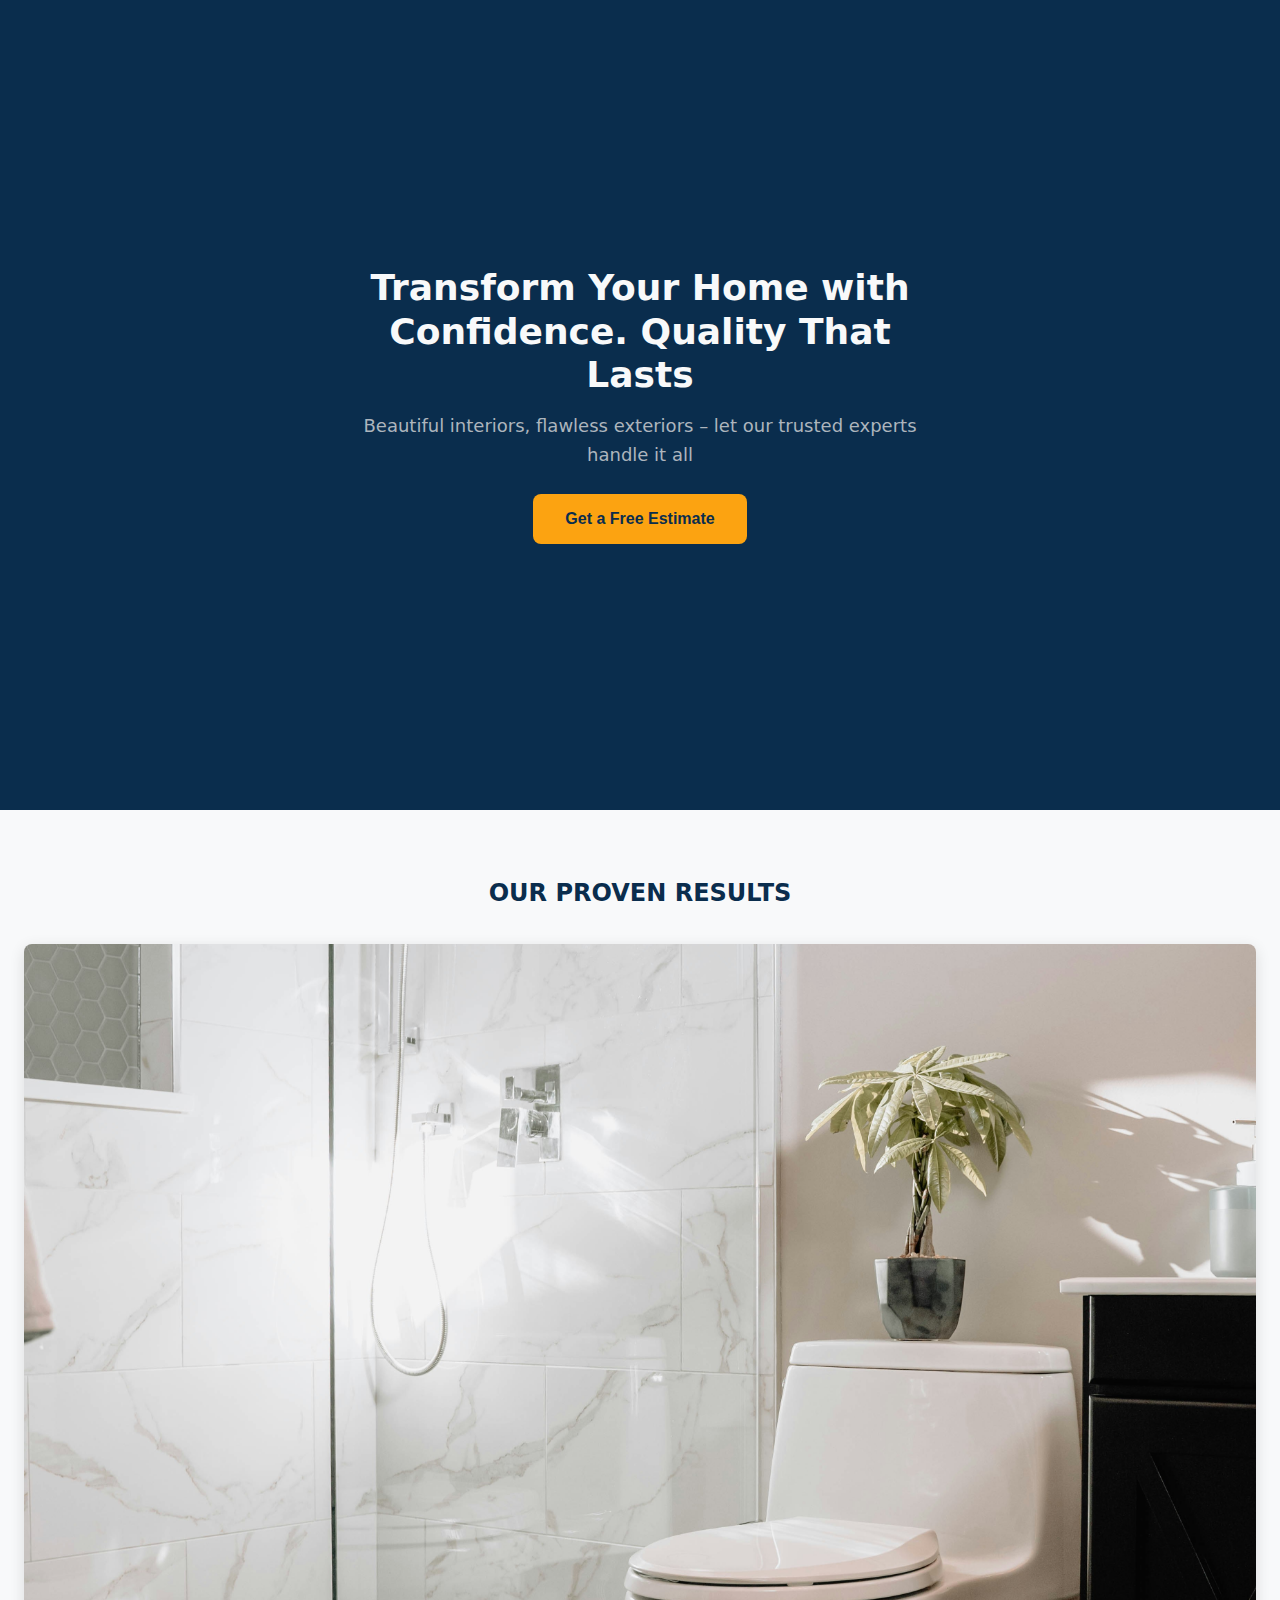
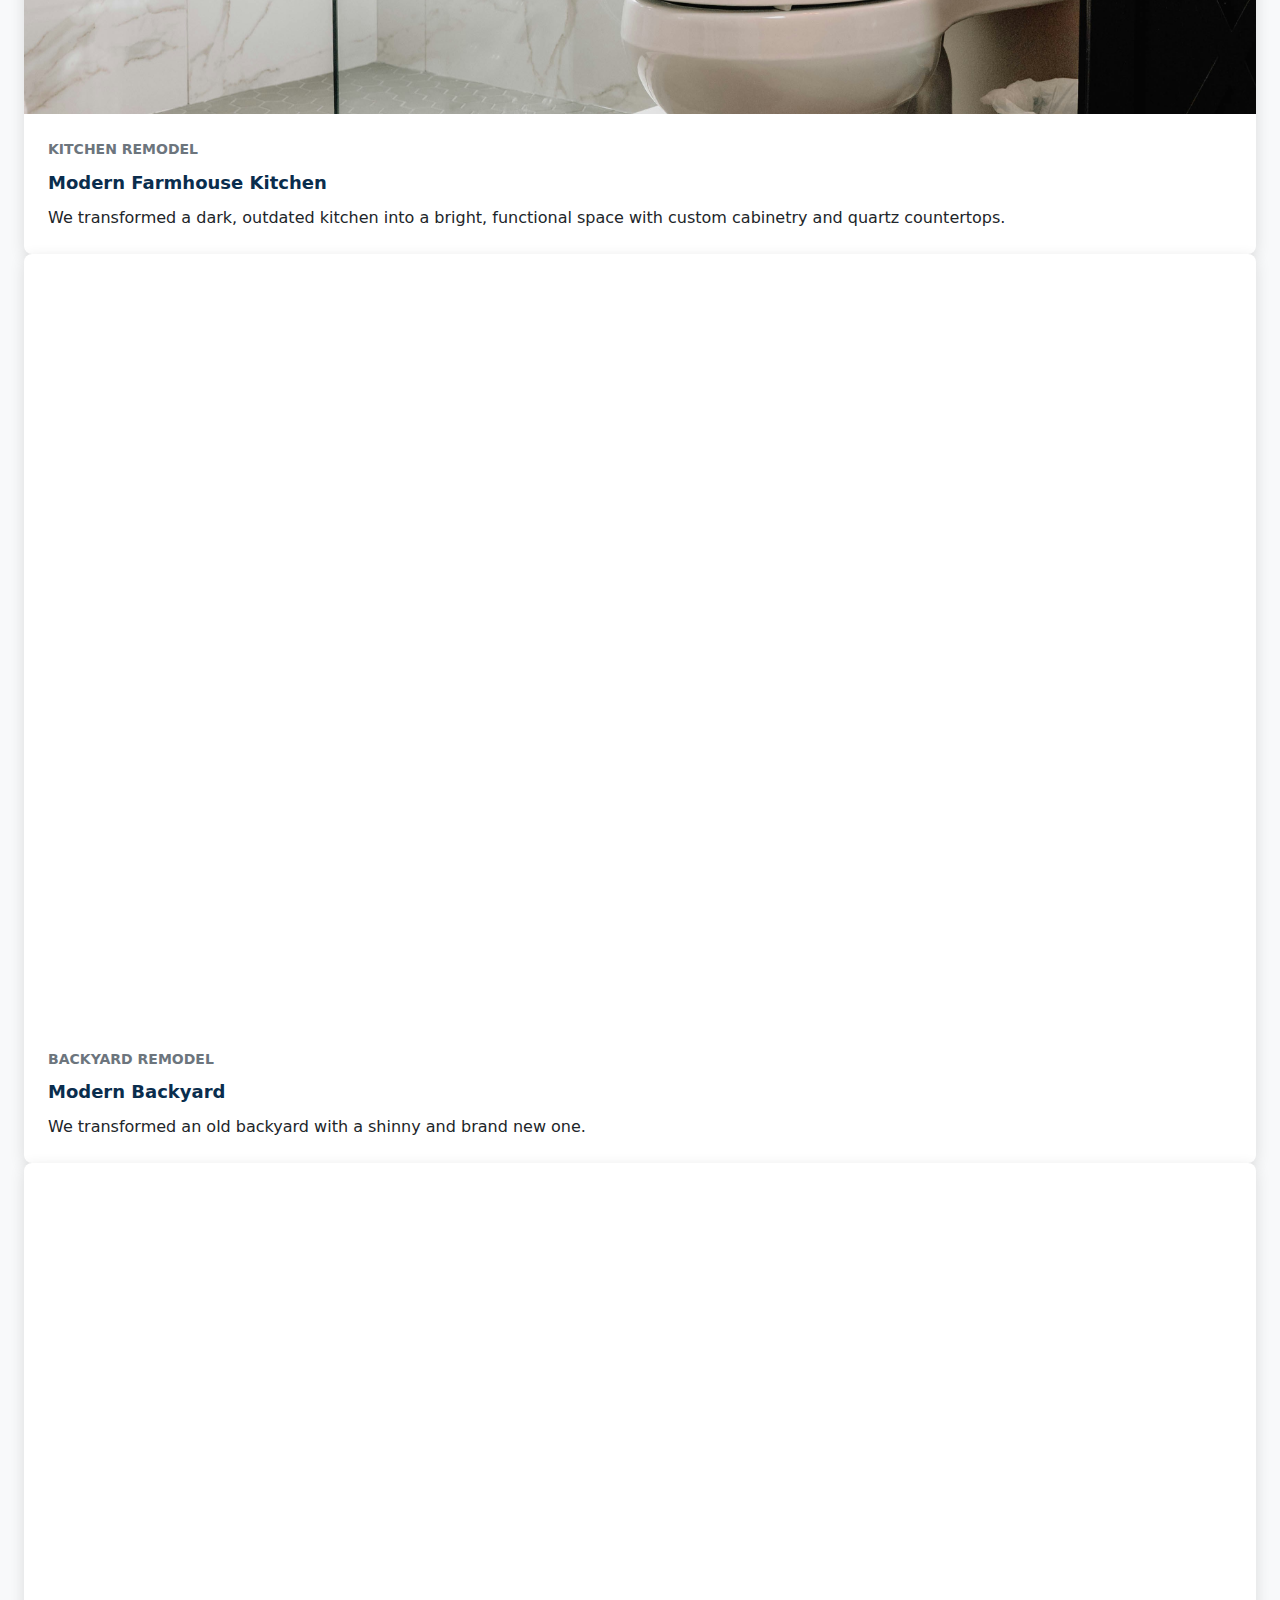
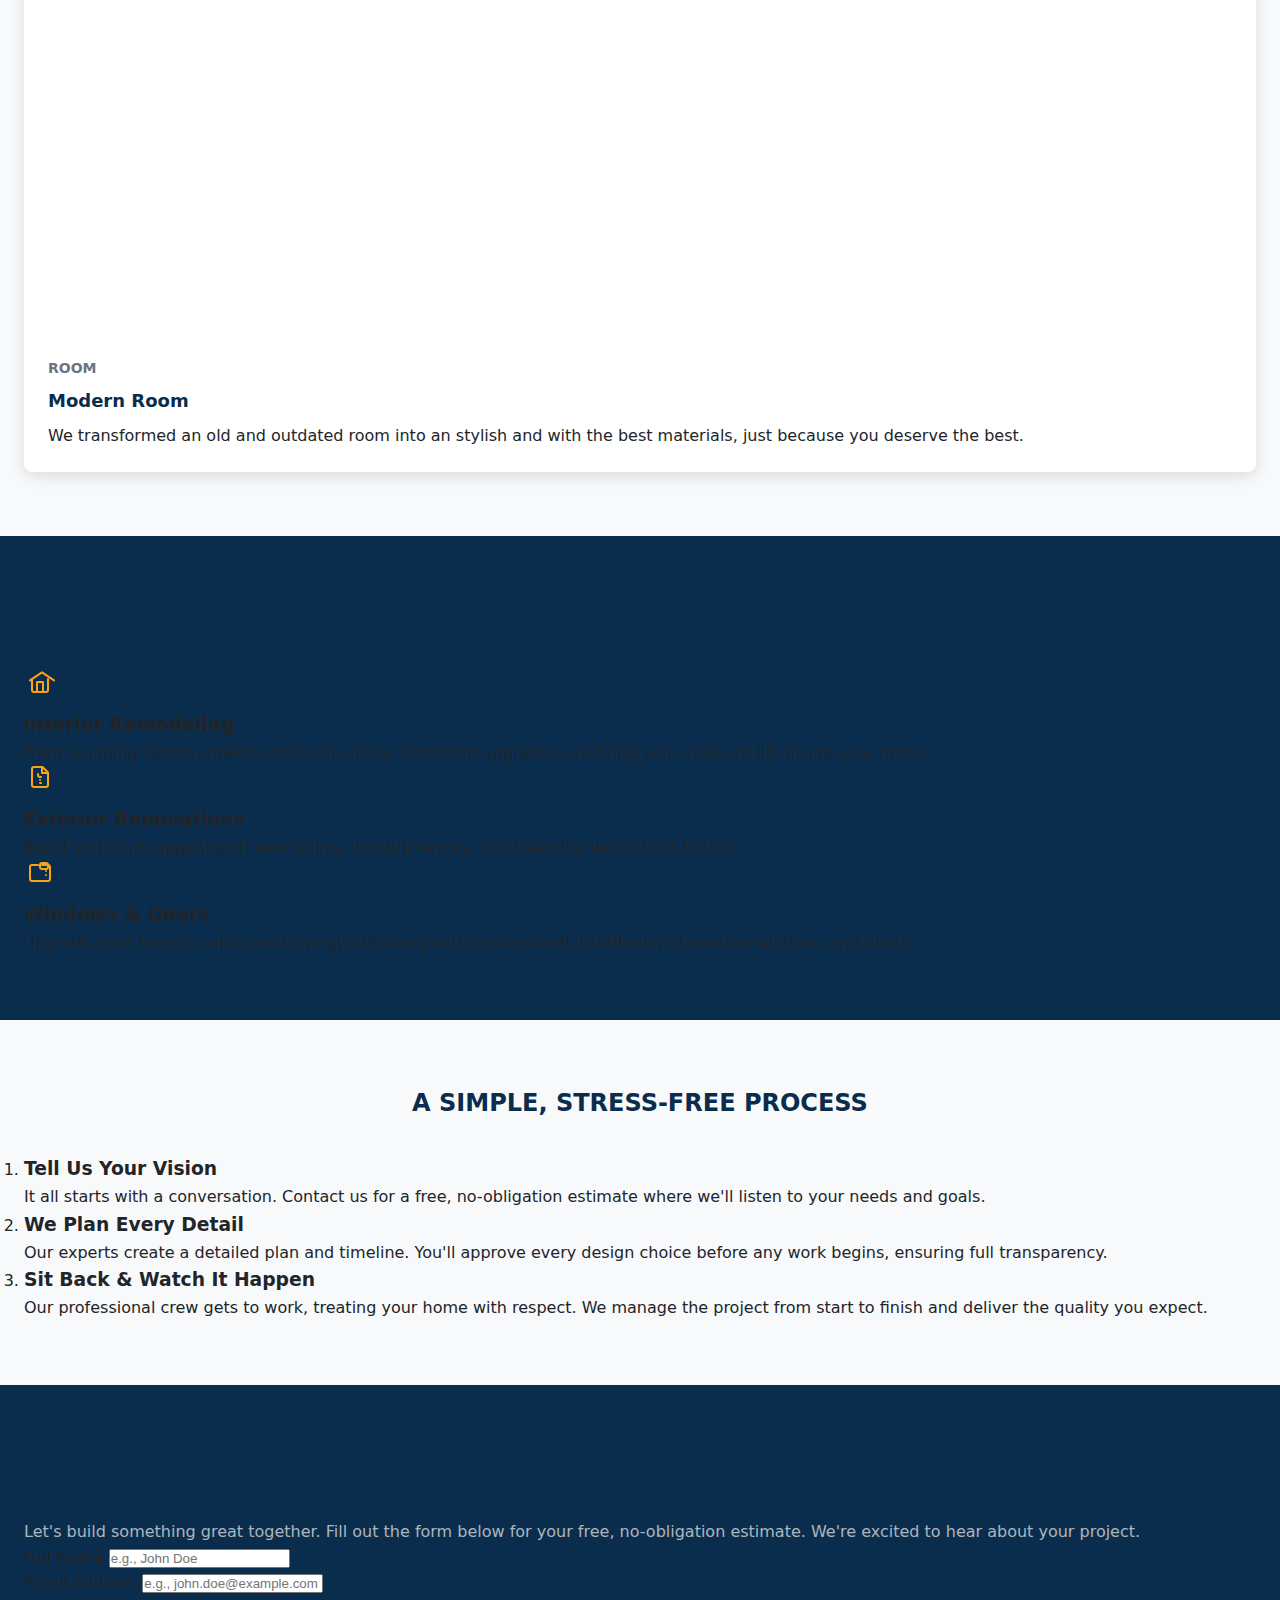
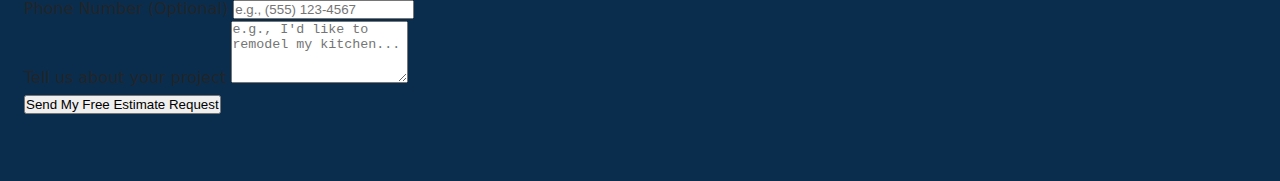
<file: index.html>
<!DOCTYPE html>
<html lang="en">
  <head>
    <meta charset="UTF-8" />
    <meta name="viewport" content="width=device-width, initial-scale=1.0" />
    <title>FR Construction Company</title>

    <!-- GENERAL DESIGN -->
    <link rel="stylesheet" href="css/style.css" />
    <link rel="icon" href="assets/img/logo/favIcon.png" />

    <!-- COMPONENTS -->
    <link rel="stylesheet" href="/css/components/hero.css" />
    <link rel="stylesheet" href="/css/components/gallery.css" />
    <link rel="stylesheet" href="/css/components/services.css" />
    <link rel="stylesheet" href="/css/components/process.css" />
    <link rel="stylesheet" href="/css/components/form.css" />
  </head>
  <body>
    <header class="header"></header>

    <main>
      <!-- HERO SECTION -->
      <section class="hero-section">
        <div class="hero-text-container">
          <h1 class="hero-heading">
            Transform Your Home with Confidence. Quality That Lasts
          </h1>
          <p class="hero-description">
            Beautiful interiors, flawless exteriors – let our trusted experts
            handle it all
          </p>
          <button class="cta-button">Get a Free Estimate</button>
        </div>
      </section>

      <!-- GALLERY SECTION -->
      <section class="gallery-section">
        <div class="container">
          <h2 class="section-title">Our Proven Results</h2>

          <!-- CARD 1 -->
          <article class="project-card">
            <figure class="project-card__image-container">
              <img
                class="project-card__image"
                src="/assets/img/gallery/test_img.jpg"
                alt="A bright and modern kitchen after remodeling"
                loading="lazy"
                decoding="async"
              />
            </figure>
            <div class="project-card__content">
              <p class="project-card__tag">Kitchen Remodel</p>
              <h3 class="project-card__title">Modern Farmhouse Kitchen</h3>
              <p class="project-card__description">
                We transformed a dark, outdated kitchen into a bright,
                functional space with custom cabinetry and quartz countertops.
              </p>
            </div>
          </article>

          <!-- CARD 2 -->
          <article class="project-card">
            <figure class="project-card__image-container">
              <img
                class="project-card__image"
                src="/assets/img/gallery/backyard.jpg"
                alt="A bright and modern backyard"
                loading="lazy"
                decoding="async"
              />
            </figure>
            <div class="project-card__content">
              <p class="project-card__tag">Backyard Remodel</p>
              <h3 class="project-card__title">Modern Backyard</h3>
              <p class="project-card__description">
                We transformed an old backyard with a shinny and brand new one.
              </p>
            </div>
          </article>

          <!-- CARD 3 -->
          <article class="project-card">
            <figure class="project-card__image-container">
              <img
                class="project-card__image"
                src="/assets/img/gallery/room.jpg"
                alt="A bright and modern backyard"
                loading="lazy"
                decoding="async"
              />
            </figure>
            <div class="project-card__content">
              <p class="project-card__tag">Room</p>
              <h3 class="project-card__title">Modern Room</h3>
              <p class="project-card__description">
                We transformed an old and outdated room into an stylish and with
                the best materials, just because you deserve the best.
              </p>
            </div>
          </article>
        </div>
      </section>
      <!-- END OF SECTION -->

      <!-- SERVICES SECTION -->
      <section class="services-section">
        <div class="container">
          <h2 class="section-title services-section__title">
            Our Core Services
          </h2>

          <div class="services-grid">
            <!-- SERVICE CARD 1 -->
            <article class="service-card">
              <div class="service-card__icon-container">
                <svg
                  class="service-card__icon"
                  xmlns="http://www.w3.org/2000/svg"
                  width="24"
                  height="24"
                  viewBox="0 0 24 24"
                  fill="none"
                  stroke="currentColor"
                  stroke-width="2"
                  stroke-linecap="round"
                  stroke-linejoin="round"
                >
                  <path d="M20 9v11a2 2 0 0 1-2 2H6a2 2 0 0 1-2-2V9" />
                  <path d="M9 22V12h6v10" />
                  <path d="m2 10.45 12-8 12 8" />
                </svg>
              </div>
              <h3 class="service-card__title">Interior Remodeling</h3>
              <p class="service-card__description">
                From stunning kitchen makeovers to luxurious bathroom upgrades,
                we bring your vision to life inside your home.
              </p>
            </article>

            <!-- SERVICE CARD 2 -->
            <article class="service-card">
              <div class="service-card__icon-container">
                <svg
                  class="service-card__icon"
                  xmlns="http://www.w3.org/2000/svg"
                  width="24"
                  height="24"
                  viewBox="0 0 24 24"
                  fill="none"
                  stroke="currentColor"
                  stroke-width="2"
                  stroke-linecap="round"
                  stroke-linejoin="round"
                >
                  <path
                    d="M14.5 2H6a2 2 0 0 0-2 2v16a2 2 0 0 0 2 2h12a2 2 0 0 0 2-2V7.5L14.5 2z"
                  />
                  <polyline points="14 2 14 8 20 8" />
                  <path d="M12 18h1" />
                  <path d="M12 15h.01" />
                  <path d="M10 9v1a2 2 0 0 0 2 2h1" />
                </svg>
              </div>
              <h3 class="service-card__title">Exterior Renovations</h3>
              <p class="service-card__description">
                Boost your curb appeal with new siding, durable fences, and
                beautiful decks built to last.
              </p>
            </article>

            <!-- SERVICE CARD 3 -->
            <article class="service-card">
              <div class="service-card__icon-container">
                <svg
                  class="service-card__icon"
                  xmlns="http://www.w3.org/2000/svg"
                  width="24"
                  height="24"
                  viewBox="0 0 24 24"
                  fill="none"
                  stroke="currentColor"
                  stroke-width="2"
                  stroke-linecap="round"
                  stroke-linejoin="round"
                >
                  <path
                    d="M10 4H4a2 2 0 0 0-2 2v12a2 2 0 0 0 2 2h16a2 2 0 0 0 2-2V6a2 2 0 0 0-2-2h-6"
                  />
                  <rect x="12" y="2" width="8" height="6" rx="2" />
                  <path d="M18 14v.01" />
                  <path d="M18 10v.01" />
                </svg>
              </div>
              <h3 class="service-card__title">Windows & Doors</h3>
              <p class="service-card__description">
                Upgrade your home's safety and energy efficiency with
                professional installation of modern windows and doors.
              </p>
            </article>
          </div>
        </div>
      </section>
      <!-- END OF SECTION -->

      <!-- PROCESS SECTION -->
      <section class="process-section">
        <div class="container">
          <h2 class="section-title">A Simple, Stress-Free Process</h2>

          <ol class="process-list">
            <li class="process-item">
              <h3 class="process-item__title">Tell Us Your Vision</h3>
              <p class="process-item__description">
                It all starts with a conversation. Contact us for a free,
                no-obligation estimate where we'll listen to your needs and
                goals.
              </p>
            </li>

            <li class="process-item">
              <h3 class="process-item__title">We Plan Every Detail</h3>
              <p class="process-item__description">
                Our experts create a detailed plan and timeline. You'll approve
                every design choice before any work begins, ensuring full
                transparency.
              </p>
            </li>

            <li class="process-item">
              <h3 class="process-item__title">Sit Back & Watch It Happen</h3>
              <p class="process-item__description">
                Our professional crew gets to work, treating your home with
                respect. We manage the project from start to finish and deliver
                the quality you expect.
              </p>
            </li>
          </ol>
        </div>
      </section>
      <!-- END OF SECTION -->

      <!-- CTA SECTION -->
      <section class="cta-section" id="contact">
        <div class="container">
          <div class="cta-content">
            <h2 class="section-title cta-section__title">
              Ready to Start Your Transformation?
            </h2>
            <p class="cta-section__description">
              Let's build something great together. Fill out the form below for
              your free, no-obligation estimate. We're excited to hear about
              your project.
            </p>
          </div>

          <!-- NAME LABEL -->
          <form class="cta-form">
            <div class="form-group">
              <label for="full-name" class="form-label">Full Name</label>
              <input
                id="full-name"
                name="full-name"
                type="text"
                class="form-input"
                placeholder="e.g., John Doe"
                required
              />
            </div>

            <!-- EMAIL LABEL -->
            <div class="form-group">
              <label for="email" class="form-label">Email Address</label>
              <input
                id="email"
                name="email"
                type="email"
                class="form-input"
                placeholder="e.g., john.doe@example.com"
                required
              />
            </div>

            <!-- PHONE LABEL -->
            <div class="form-group">
              <label for="phone" class="form-label"
                >Phone Number (Optional)</label
              >
              <input
                id="phone"
                name="phone"
                type="tel"
                class="form-input"
                placeholder="e.g., (555) 123-4567"
              />
            </div>

            <!-- MESSAGE LABEL -->
            <div class="form-group">
              <label for="project-details" class="form-label"
                >Tell us about your project</label
              >
              <textarea
                id="project-details"
                name="project-details"
                class="form-textarea"
                rows="4"
                placeholder="e.g., I'd like to remodel my kitchen..."
                required
              ></textarea>
            </div>

            <!-- SUBMIT BUTTON -->
            <button type="submit" class="btn btn--form">
              Send My Free Estimate Request
            </button>
          </form>
        </div>
      </section>
      <!-- END OF SECTION -->
    </main>
  </body>
</html>
</file>
<file: css/style.css>
/* CSS GLOBAL */

*,
*::before,
*::after {
  box-sizing: border-box;
  margin: 0;
  padding: 0;
}

img,
picture {
  width: 100%;
  display: block;
}

/* VARIABLES GLOBALES */

:root {
  /* PALETA DE COLORES */
  --clr-primary: #0a2d4d; /* Azul oscuro para titulares, elementos de marca */
  --clr-accent: #fca311; /* Naranja/Amarillo para botones CTA, elementos que necesitan atención */
  --clr-light: #f8f9fa; /* Un blanco roto para fondos */
  --clr-dark: #212529; /* Gris muy oscuro para el texto principal */
  --clr-neutral: #6c757d; /* Gris medio para subtítulos, texto secundario */
  --clr-neutral-light: #adb5bd;

  /* FONT FAMILY */
  --font-family-base: system-ui, -apple-system, BlinkMacSystemFont, "Segoe UI",
    Roboto, Oxygen, Ubuntu, Cantarell, "Open Sans", "Helvetica Neue", sans-serif;

  /* Escala de tipografía fluida y consistente */
  --font-size-sm: 0.875rem; /* 14px */
  --font-size-base: 1rem; /* 16px */
  --font-size-md: 1.125rem; /* 18px */
  --font-size-lg: 1.5rem; /* 24px */
  --font-size-xl: 2.25rem; /* 36px */

  --font-weight-normal: 400;
  --font-weight-bold: 700;

  /* ESPACIADO */
  --spacing-xs: 0.25rem; /* 4px */
  --spacing-sm: 0.5rem; /* 8px */
  --spacing-md: 1rem; /* 16px */
  --spacing-lg: 1.5rem; /* 24px */
  --spacing-xl: 2rem; /* 32px */
  --spacing-xxl: 4rem; /* 64px */
}

body {
  font-family: var(--font-family-base);
  font-size: var(--font-size-base);
  font-weight: var(--font-weight-normal);
  line-height: 1.6;
  color: var(--clr-dark);
  background-color: var(--clr-light);
}
</file>
<file: css/components/hero.css>
/* HERO SECTION CSS */

.hero-section {
  display: grid;
  place-items: center;
  min-height: 90vh;
  padding: var(--spacing-xxl) var(--spacing-lg);
  background-color: var(--clr-primary);
  color: var(--clr-light);
  text-align: center;
}

.hero-text-container {
  max-width: 60ch;
}

.hero-heading {
  font-size: var(--font-size-xl);
  font-weight: var(--font-weight-bold);
  line-height: 1.2;
}

.hero-description {
  font-size: var(--font-size-md);
  color: var(--clr-neutral-light);
  margin-top: var(--spacing-md);
}

.cta-button {
  margin-top: var(--spacing-lg);
  padding: var(--spacing-md) var(--spacing-xl);
  background-color: var(--clr-accent);
  color: var(--clr-primary);
  font-size: var(--font-size-base);
  font-weight: var(--font-weight-bold);
  border: none;
  border-radius: 8px;
  cursor: pointer;
  text-decoration: none;
  display: inline-block;
  transition: transform 200ms ease-in-out, box-shadow 200ms ease-in-out;
}

.cta-button:hover,
.cta-button:focus {
  transform: translateY(-3px);
  box-shadow: 0 8px 15px rgba(0, 0, 0, 0.2);
}

.cta-button:active {
  transform: translateY(-1px);
  box-shadow: 0 4px 8px rgba(0, 0, 0, 0.2);
}
</file>
<file: css/components/gallery.css>
/* GALLERY SECTION CSS */

.gallery-section {
  padding: var(--spacing-xxl) var(--spacing-lg);
}

.section-title {
  font-size: var(--font-size-lg);
  font-weight: var(--font-weight-bold);
  color: var(--clr-primary);
  text-align: center;
  text-transform: uppercase;
  margin-bottom: var(--spacing-xl);
}

.project-card {
  background-color: #ffff;
  border-radius: 8px;
  box-shadow: 0 4px 15px rgba(0, 0, 0, 0.12);
  overflow: hidden;
}

.project-card__image {
  width: 100%;
  height: auto;
  aspect-ratio: 16 / 10;
  object-fit: cover;
}

.project-card__content {
  padding: var(--spacing-lg);
}

.project-card__tag {
  font-size: var(--font-size-sm);
  font-weight: var(--font-weight-bold);
  color: var(--clr-neutral);
  text-transform: uppercase;
  margin-bottom: var(--spacing-sm);
}

.project-card__title {
  font-size: var(--font-size-md);
  color: var(--clr-primary);
  margin-bottom: var(--spacing-sm);
}

.project-card__description {
  font-size: var(--font-size-base);
  color: var(--clr-dark);
  line-height: 1.5;
}
</file>
<file: css/components/services.css>
.services-section {
  padding: var(--spacing-xxl) var(--spacing-lg);
  background-color: var(--clr-primary);
}

.services-card {
  box-shadow: var(--shadow-base);
  border-radius: 8px;
  padding: var(--spacing-xl);
  margin-bottom: var(--spacing-xxl);
}

.services-card__tag {
  color: var(--clr-accent);
  margin-bottom: var(--spacing-xxl);
  text-align: center;
  text-transform: uppercase;
  border-bottom: 1px solid var(--clr-accent);
}

.services-card__heading {
  text-align: center;
  color: var(--clr-neutral-light);
  font-weight: var(--font-weight-bold);
  margin-bottom: var(--spacing-xs);
}

svg {
  width: 32px;
  color: var(--clr-accent);
  margin-bottom: var(--spacing-sm);
}

.services-card__icon-container {
  display: flex;
  justify-content: center;
}

.services-card__description {
  color: var(--clr-neutral-light);
  text-align: center;
}
</file>
<file: css/components/process.css>
/* PROCESS SECTION */

.process-section {
  padding: var(--spacing-xxl) var(--spacing-lg);
  display: flex;
  flex-direction: column;
  justify-content: center;
  align-content: center;
  gap: var(--spacing-xxl);
}

.process-section__header {
  display: flex;
  flex-direction: column;
  gap: 20px;
  align-items: center;
  justify-content: center;
}

.process-section__steps-number {
  background-color: var(--clr-accent);
  width: 40px;
  height: 40px;
  border-radius: 9999px;
  text-align: center;
  align-self: center;
  justify-self: center;
}

.process-section__steps-heading {
  text-align: center;
}

.process-section__steps-description {
  text-align: center;
}
</file>
<file: css/components/form.css>
/* FORM WITH CTA SECTION */

.cta-section {
  padding: var(--spacing-xxl) var(--spacing-lg);
  background-color: var(--clr-primary);
}

.cta-section__heading {
  color: var(--clr-light);
  text-transform: uppercase;
}

.cta-section__description {
  color: var(--clr-neutral-light);
}
</file>
